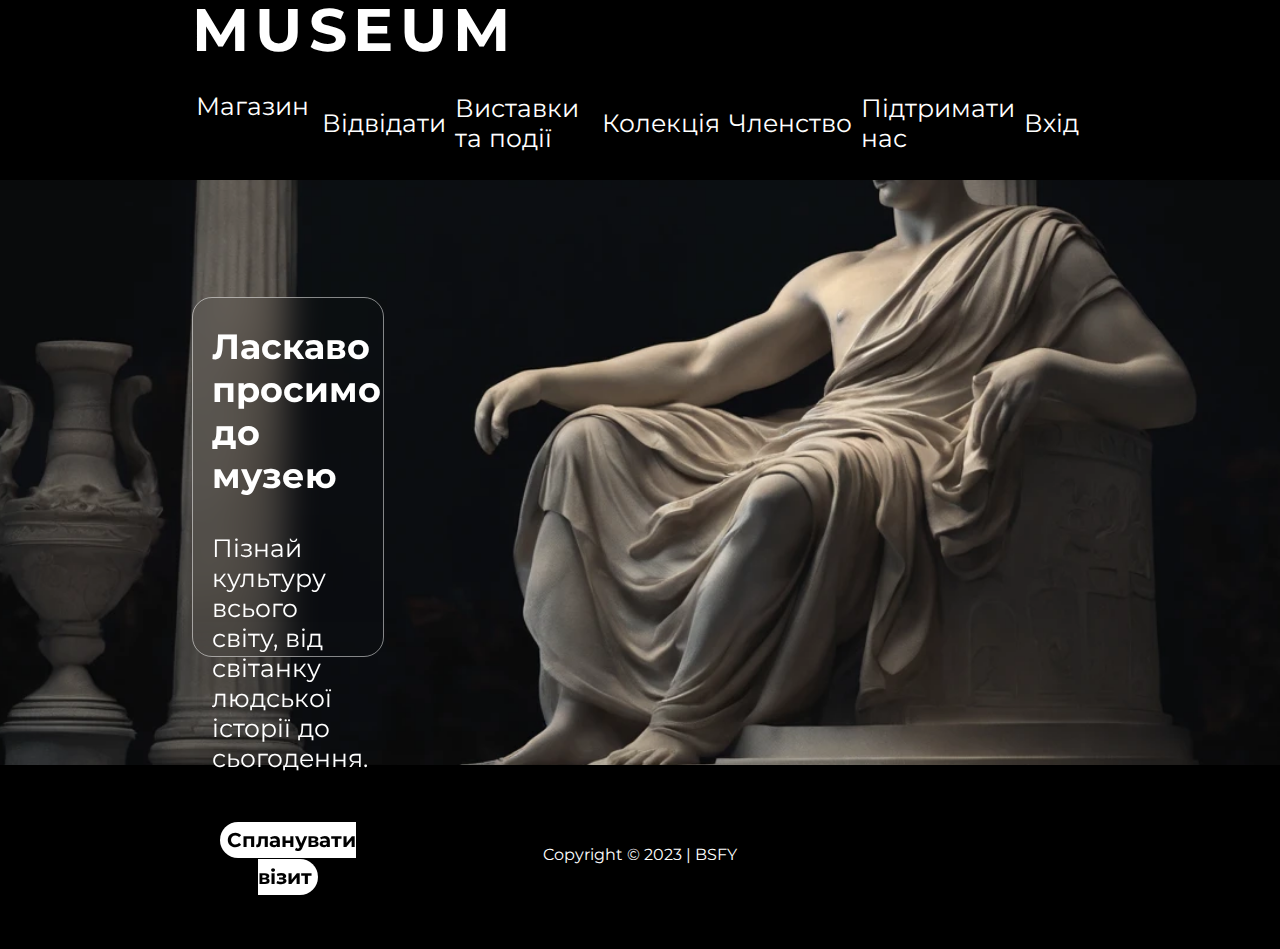
<file: index.html>
<!DOCTYPE html>
<html lang="en">

<head>
    <meta charset="UTF-8" />
    <meta http-equiv="X-UA-Compatible" content="IE=edge" />
    <meta name="viewport" content="width=device-width, initial-scale=1.0" />
    <title>MUSEUM</title>
    <link rel="preconnect" href="https://fonts.googleapis.com" />
    <link rel="preconnect" href="https://fonts.gstatic.com" crossorigin />
    <link href="https://fonts.googleapis.com/css2?family=Montserrat:wght@300&display=swap" rel="stylesheet" />
    <link rel="stylesheet" href="style.css">
    <style>
        html {
            scroll-behavior: smooth; /* повільно переходити з елемента на елемент */
        }
    </style>
</head>
<body>
    <header id="header" class="header">
        <div class="container">
            <div class="nav">
                <h1 class="header_title">
                    <a href="#">
                        MUSEUM
                    </a>
                </h1>
                <nav class="menu">
                    <a href="shop.html" class="btn">
                        Магазин
                    </a>
                    <ul>
                        <li>
                            <a href="visit.html">
                                Відвідати
                            </a>
                        <li></li>
                            <a href="exhibitions.html">
                                Виставки та події
                            </a>
                        </li>
                        <li></li>
                            <a href="collections.html">
                                Колекція
                            </a>
                        </li>
                        <li></li>
                            <a href="membership.html">
                                Членство
                            </a>
                        </li>
                        <li></li>
                            <a href="supportus.html">
                                Підтримати нас
                            </a>
                        </li>
                        <li></li>
                            <a href="login.html">
                                Вхід
                            </a>
                        </li>
                    </ul>
                </nav>
            </div>
        </div>
    </header>
    <section id="main" class="main">
        <div class="background_image"></div>
        <div id="info_box" class="info_box">
            <h1 class="main_title">Ласкаво просимо до музею</h1>
            <p>Пізнай культуру всього світу, від світанку людської історії до сьогодення.</p>
            <h2>
                <a href="visit.html" class="shop_btn">
                    Спланувати візит
                </a>
            </h2>
        </div>
    </section>
    <!-- <section id="hero" class="hero"> 
        <div class="container">
            <div class="display">
                <div class="text">
                    <h1>Досліди два мільйони років людської історії та культури</h1>
                    <div class="info">
                        <p>Безкоштовний вхід - зареєструватися онлайн</p>
                        <p>Відкритий сьогодні: 10:00 - 16:00</p>
                        <p>Останній вхід: 15:00</p>
                    </div>
                </div>
            </div>
    </section>
    <section id="main" class="main"> 
        <div class="container">
            <hr>
        </div>
    </section> -->
    <footer id="footer" class="footer">
        <div class="container">
            <div class="container">
                <span>Copyright © 2023 | BSFY</span>
            </div>
        </div>
    </footer>
</body>
</html>
</file>
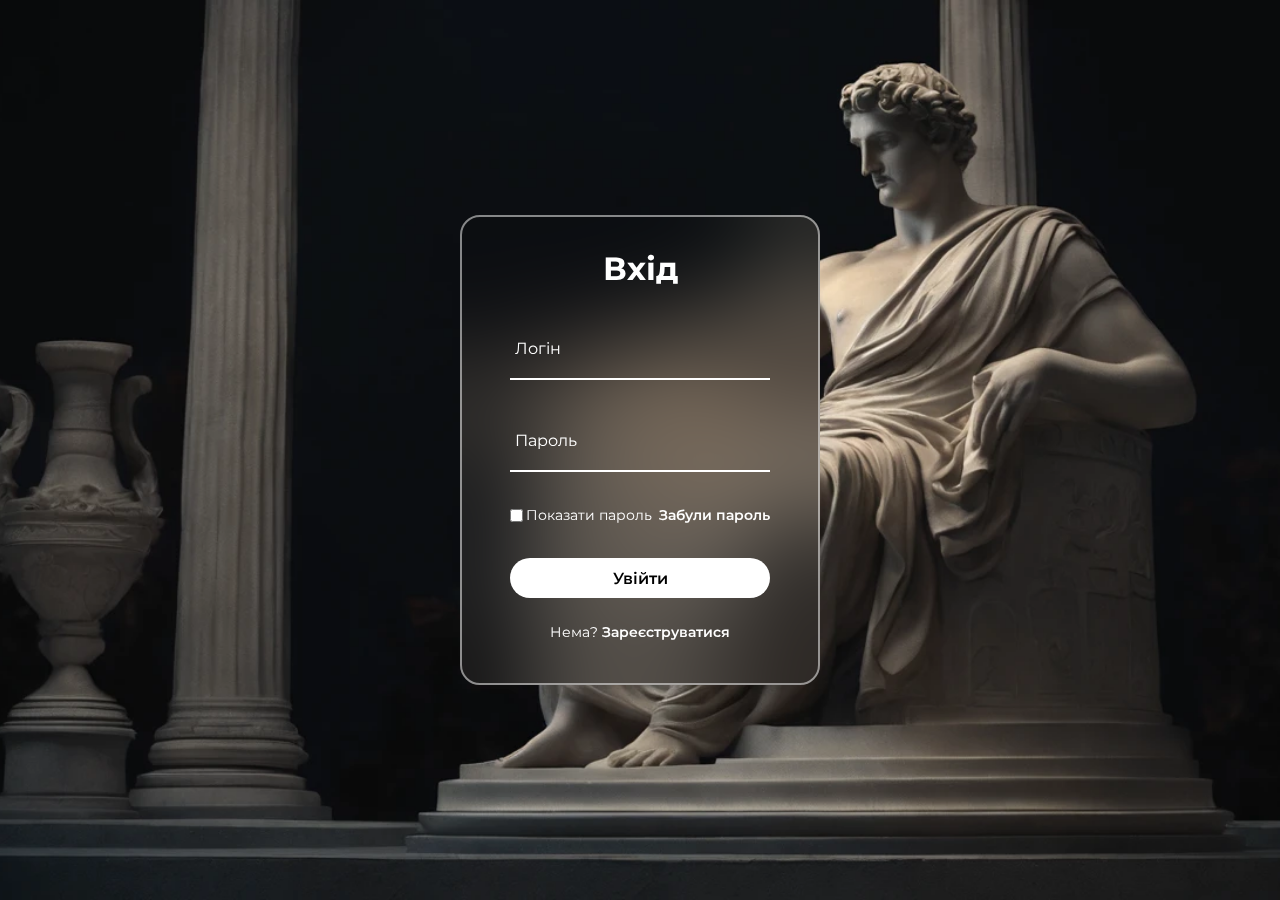
<file: login.html>
<!DOCTYPE html>
<html lang="en">

<head>
    <meta charset="UTF-8" />
    <meta http-equiv="X-UA-Compatible" content="IE=edge" />
    <meta name="viewport" content="width=device-width, initial-scale=1.0" />
    <title>Вхід</title>
    <link rel="preconnect" href="https://fonts.googleapis.com" />
    <link rel="preconnect" href="https://fonts.gstatic.com" crossorigin />
    <link href="https://fonts.googleapis.com/css2?family=Montserrat:wght@300&display=swap" rel="stylesheet" />
    <link rel="stylesheet" href="login.css">
</head>

<body>
    <section>
        <form>
            <h1>Вхід</h1>
            <div class="inputbox">
                <ion-icon name="mail-outline"></ion-icon>
                <input type="email" required>
                <label>Логін</label>
                <!-- <span class="error-message" id="email-error"></span> -->
            </div>

            <div class="inputbox">
                <ion-icon name="lock-closed-outline"></ion-icon>
                <input id="passwordInput" type="password" required>
                <label>Пароль</label>
            </div>

            <div class="forget">
                <label for="showPassword"><input id="showPassword" type="checkbox">Показати пароль</label>
                <a href="passwordforgotten.html">Забули пароль</a>
            </div>
            <button>Увійти</button>
            <div class="register">
                <p>Нема? <a href="signup.html">Зареєструватися</a></p>
            </div>
        </form>
    </section>

    <script>
        const passwordInput = document.getElementById('passwordInput');
        const showPasswordCheckbox = document.getElementById('showPassword');

        showPasswordCheckbox.addEventListener('change', function () {
            if (this.checked) {
                passwordInput.type = 'text';
            } else {
                passwordInput.type = 'password';
            }
        });
    </script>
</body>

</html>
</file>
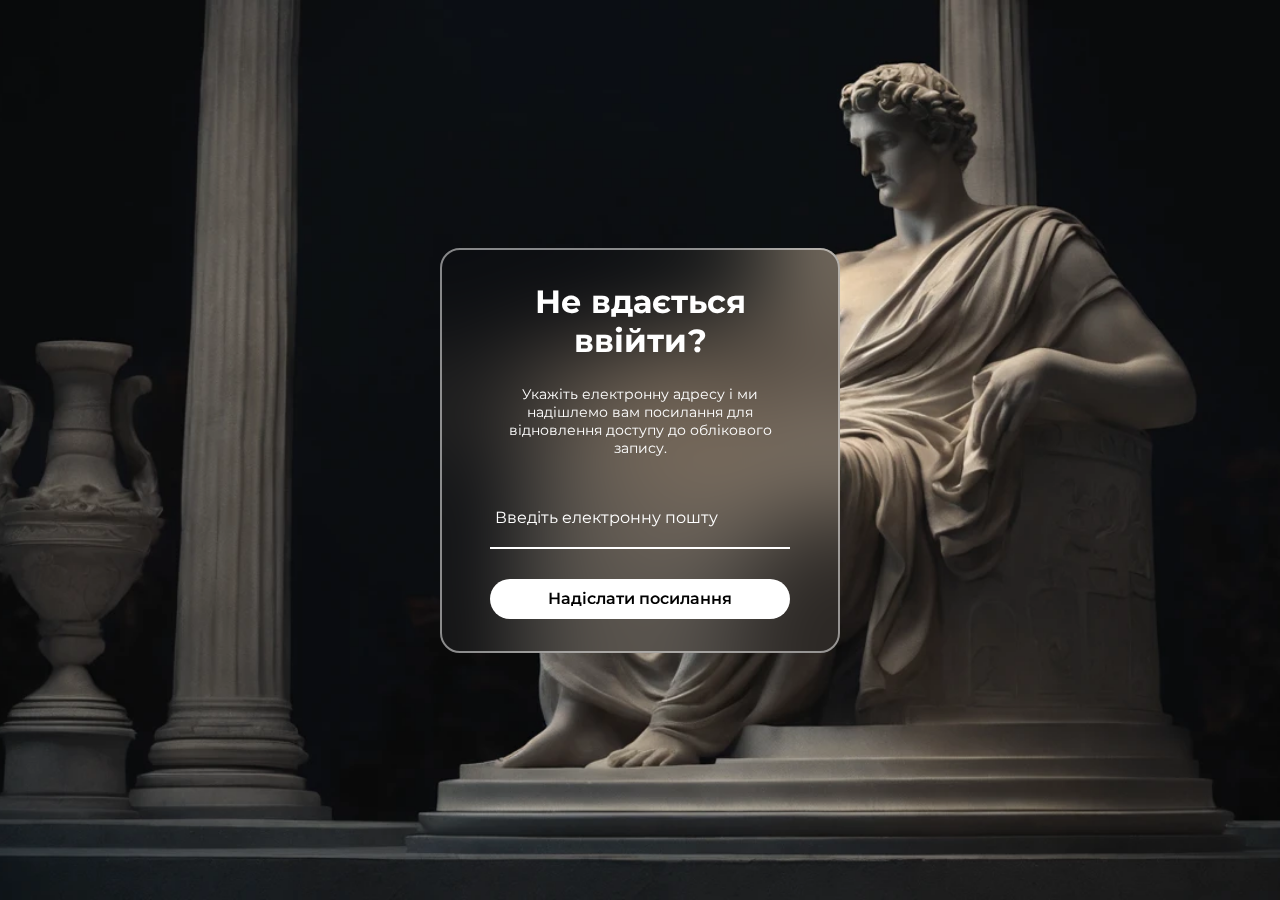
<file: passwordforgotten.html>
<!DOCTYPE html>
<html lang="en">

<head>
    <meta charset="UTF-8">
    <meta name="viewport" content="width=device-width, initial-scale=1.0">
    <title>Відновлення пароля</title>
    <link rel="preconnect" href="https://fonts.googleapis.com" />
    <link rel="preconnect" href="https://fonts.gstatic.com" crossorigin />
    <link href="https://fonts.googleapis.com/css2?family=Montserrat:wght@300&display=swap" rel="stylesheet" />
    <link rel="stylesheet" href="login.css">
</head>

<body>
    <section>
        <form>
            <h1>Не вдається ввійти?</h1>
            <div class="register">
                <p>Укажіть електронну адресу і ми надішлемо вам посилання для відновлення доступу до облікового запису.</p>
            </div>
            <div class="inputbox">
                <ion-icon name="mail-outline"></ion-icon>
                <input type="email" required>
                <label>Введіть електронну пошту</label>
                <span class="error-message" id="email-error"></span>
            </div>

            <button>Надіслати посилання</button>
        </form>
    </section>

    <script>
        const passwordInput = document.getElementById('passwordInput');
        const showPasswordCheckbox = document.getElementById('showPassword');

        showPasswordCheckbox.addEventListener('change', function () {
            if (this.checked) {
                passwordInput.type = 'text';
            } else {
                passwordInput.type = 'password';
            }
        });
    </script>
</body>

</html>
</file>
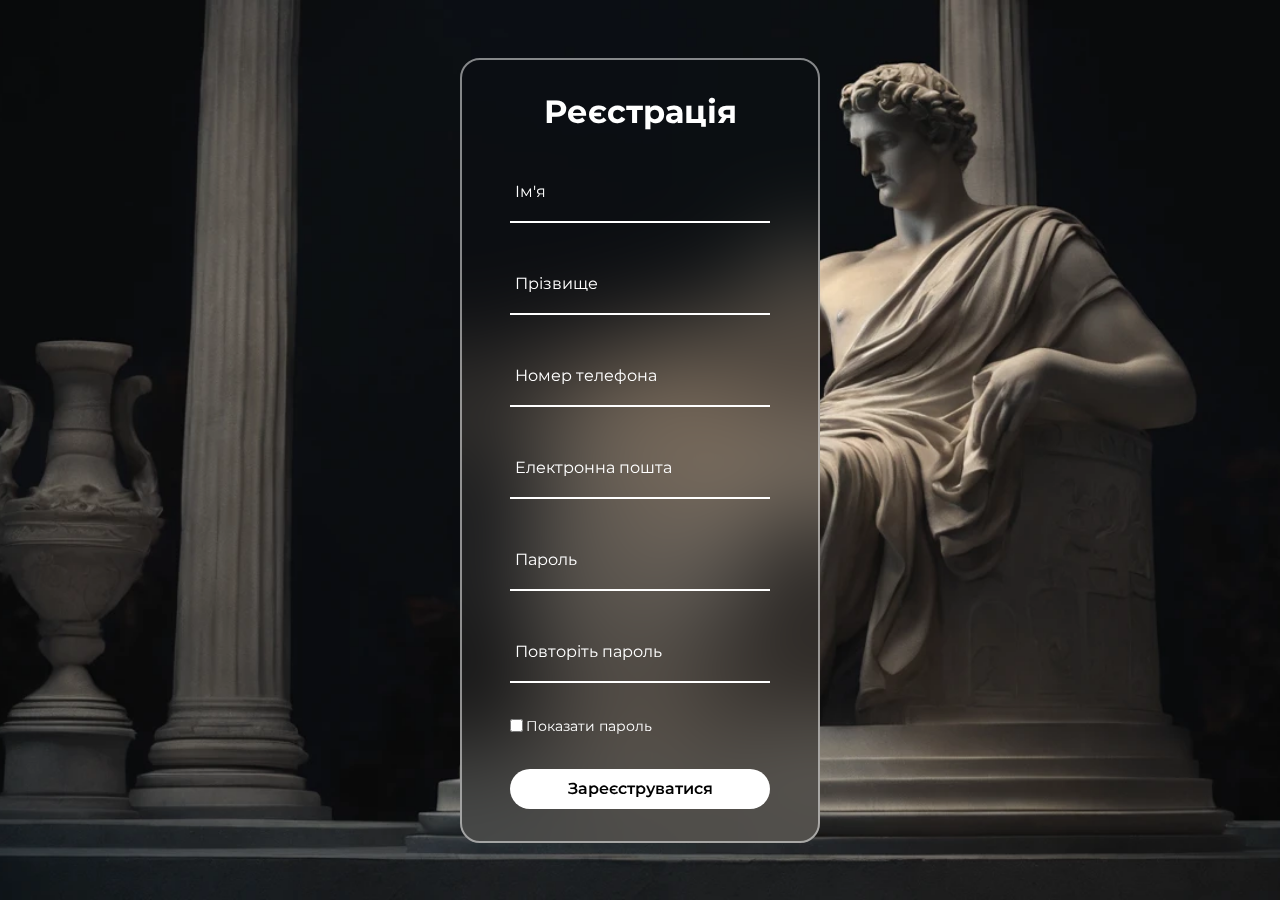
<file: signup.html>
<!DOCTYPE html>
<html lang="en">

<head>
    <meta charset="UTF-8">
    <meta name="viewport" content="width=device-width, initial-scale=1.0">
    <title>Реєстрація</title>
    <link rel="preconnect" href="https://fonts.googleapis.com" />
    <link rel="preconnect" href="https://fonts.gstatic.com" crossorigin />
    <link href="https://fonts.googleapis.com/css2?family=Montserrat:wght@300&display=swap" rel="stylesheet" />
    <link rel="stylesheet" href="login.css">
</head>

<body>
    <section>
        <form>
            <h1>Реєстрація</h1>

            <div class="inputbox">
                <ion-icon name="mail-outline"></ion-icon>
                <input type="text" id="first-name" required>
                <label for="first-name">Ім'я</label>
            </div>

            <div class="inputbox">
                <ion-icon name="mail-outline"></ion-icon>
                <input type="text" id="last-name" required>
                <label for="last-name">Прізвище</label>
            </div>

            <div class="inputbox">
                <ion-icon name="mail-outline"></ion-icon>
                <input type="text" id="phone" required>
                <label for="phone">Номер телефона</label>
            </div>

            <div class="inputbox">
                <ion-icon name="mail-outline"></ion-icon>
                <input type="email" required>
                <label>Електронна пошта</label>
            </div>


            <div class="inputbox">
                <ion-icon name="lock-closed-outline"></ion-icon>
                <input id="passwordInput" type="password" required>
                <label>Пароль</label>
            </div>

            <div class="inputbox">
                <ion-icon name="lock-closed-outline"></ion-icon>
                <input id="passwordInput" type="password" required>
                <label>Повторіть пароль</label>
            </div>


            <div class="forget">
                <label for="showPassword"><input id="showPassword" type="checkbox">Показати пароль</label>
            </div>
            <button>Зареєструватися</button>
        </form>
    </section>

    <script>
        const passwordInput = document.getElementById('passwordInput');
        const showPasswordCheckbox = document.getElementById('showPassword');

        showPasswordCheckbox.addEventListener('change', function () {
            if (this.checked) {
                passwordInput.type = 'text';
            } else {
                passwordInput.type = 'password';
            }
        });
    </script>
</body>

</html>
</file>
<file: style.css>
* {
    margin: 0;
    padding: 0;
    font-family: 'Montserrat';
    box-sizing: border-box;
    text-decoration: none;
}

.container {
    width: 70vw;
    margin: 0 auto;
}

.header { /* редагування вигляду header */
    background: black center no-repeat; /* встановлення зображення */
    background-size: cover; 
    height: 20vh; 
}

.nav { /* редагування розміщення heading */
    display: flex;
    height: 37vh;
    flex-direction: column;
    justify-content: end;
    padding-bottom: 20vh;
}

h1, h2 { /* відсутність відступів у заголовків за замовчуванням */
    padding: 0;
    margin: 0;
}

ul, li { /* розташування списків */
    display: flex;
    align-items: center;
}

.header a { /* встановлення стилю */
    color: white;
}

.header_title a { /* встановлення стилю для логотипа */
    font-size: 60px;  
    letter-spacing:0.5vw;
}

.btn { /* програмування кнопки */
    padding: 0.3vw;
    /* border: 0.08vw solid white; */
    font-size: 27px;
    line-height: 1.5vw;
    border-radius: 5vw;
}

.btn:hover { /* зміна вигляду кнопки при наведенні, псевдоклас */
    background-color: rgba(255, 255, 255, 0.184);
    transition: .4s ease;
}

.menu { /* редагування вигляду головної панелі */
    margin-top: 3vh;
    display: flex; /* розташування на одному рівні */
    justify-content: space-between; /* відстань між */
}

.menu a { /* редагування вигляду тегів */
    font-size: 25px;
    margin-right: 0.7vw; /* відступи між розділами меню */
}

.background_image {
    position: absolute;
    top: 0;
    left: 0;
    width: 100%;
    height: 100%;
    background-image: url("photo2.webp");
    background-repeat: no-repeat;
    background-position: center;
    background-size: cover; 
    z-index: -1; /* збільшимо z-index, щоб фон був за контентом */
}

.main h1 {
    font-size: 35px;
    text-align: left;
    padding-top: 3vh;
    padding-left: 1.5vw;
    padding-right: 1.5vw;
    color: white;
}

.main h2 {
    font-size: 30px;
    text-align: center;
    padding-top: 5vh;
    padding-left: 2vw;
    padding-right: 2vw;
    color: white;
}

.main p {
    font-size: 25px;
    text-align: left;
    padding-top: 4vh;
    padding-left: 1.5vw;
    padding-right: 1.5vw;
    text-align:left;
    color: white;
}

.info_box {
    width: 15vw;
    height: 40vh;
    margin-left: 15vw;
    margin-top: 13vh;
    margin-bottom: 12vh;
    border-radius: 5vw;
    background-color: transparent;
    border: 0.09vw solid rgba(255, 255, 255, 0.5);
    border-radius: 20px;
    backdrop-filter: blur(15px);
}

.shop_btn { /* програмування кнопки */
    padding: 0.5vw;
    font-size: 20px;
    line-height: 1.5vw;
    border-radius: 5vw;
    background-color:white;
    color: black;
    /* border-color: black; */
}

.shop_btn:hover { /* зміна вигляду кнопки при наведенні, псевдоклас */
    background-color: rgba(255, 255, 255, 0.5);
    transition: .4s ease;
}

.hero {
    background-color: black;
}

.text h1 { /* редагування вигляду заголовка */
    font-size: 40px;  
    line-height: 2em;
    color: white;
    /* padding-bottom: 160px; */
}

.text p { /* редагування вигляду тексту */
    font-size: 25px; 
    text-align: justify;
    justify-content: end;
    line-height: 2em;
    color: white;
}

.footer { /* створення вигляду footer */
    background-color: black;
    height: 184px;
    width: 100%;
    text-align: center;
    color: white;
    padding-top: 80px;
}
</file>
<file: login.css>
* {
    margin: 0;
    padding: 0;
    font-family: 'Montserrat';
    box-sizing: border-box;
/*     font-family: 'poppins', sans-serif; */
}

body {
    display: flex;
    align-items: center;
    justify-content: center;
    min-height: 100vh;
    /* background-image: url("photo.png"); */
    background-image: url("photo2.webp");
    background-repeat: no-repeat;
    background-position: center;
    background-size: cover;
}

section {
    position: relative;
    max-width: 400px;
    background-color: transparent;
    border: 2px solid rgba(255, 255, 255, 0.5);
    border-radius: 20px;
    backdrop-filter: blur(55px);
    display: flex;
    justify-content: center;
    align-items: center;
    padding: 2rem 3rem;
}

.inputbox input {
    width: 100%;
    height: 60px;
    background: transparent;
    border: none;
    outline: none;
    font-size: 1rem;
    padding: 0 35px 0 5px;
    color: #fff;
}

.inputbox ion-icon {
    position: absolute;
    right: 8px;
    color: #fff;
    font-size: 1.2rem;
    top: 20px;
}

.forget {
    margin: 35px 0;
    font-size: 0.85rem;
    color: #fff;
    display: flex;
    justify-content: space-between;
}

h1 {
    font-size: 2rem;
    color: #fff;
    text-align: center;
}

.inputbox {
    position: relative;
    margin: 30px 0;
    max-width: 310px;
    border-bottom: 2px solid #fff;
}

.inputbox label {
    position: absolute;
    top: 50%;
    left: 5px;
    transform: translateY(-50%);
    color: #fff;
    font-size: 1rem;
    pointer-events: none;
    transition: all 0.5s ease-in-out;
}

input:focus~label,
input:valid~label {
    top: -5px;
}

.forget label {
    display: flex;
    align-items: center;
}

.forget label input {
    margin-right: 3px;
}

.forget a {
    color: #fff;
    text-decoration: none;
    font-weight: 600;
}

.forget a:hover {
    text-decoration: underline;
}

button {
    width: 100%;
    height: 40px;
    border-radius: 40px;
    background-color: rgba(255, 255, 255, 1);
    border: none;
    outline: none;
    cursor: pointer;
    font-size: 1rem;
    font-weight: 600;
    transition: all 0.4s ease;
}

button:hover {
    background-color: rgba(255, 255, 255, 0.5);
}

.register {
    font-size: 0.9rem;
    color: #fff;
    text-align: center;
    margin: 25px 0 10px;
}

.register p a {
    text-decoration: none;
    color: #fff;
    font-weight: 600;
}

.register p a:hover {
    text-decoration: underline;
}


.inputbox.phone-number {
    margin: 0;
}
</file>
